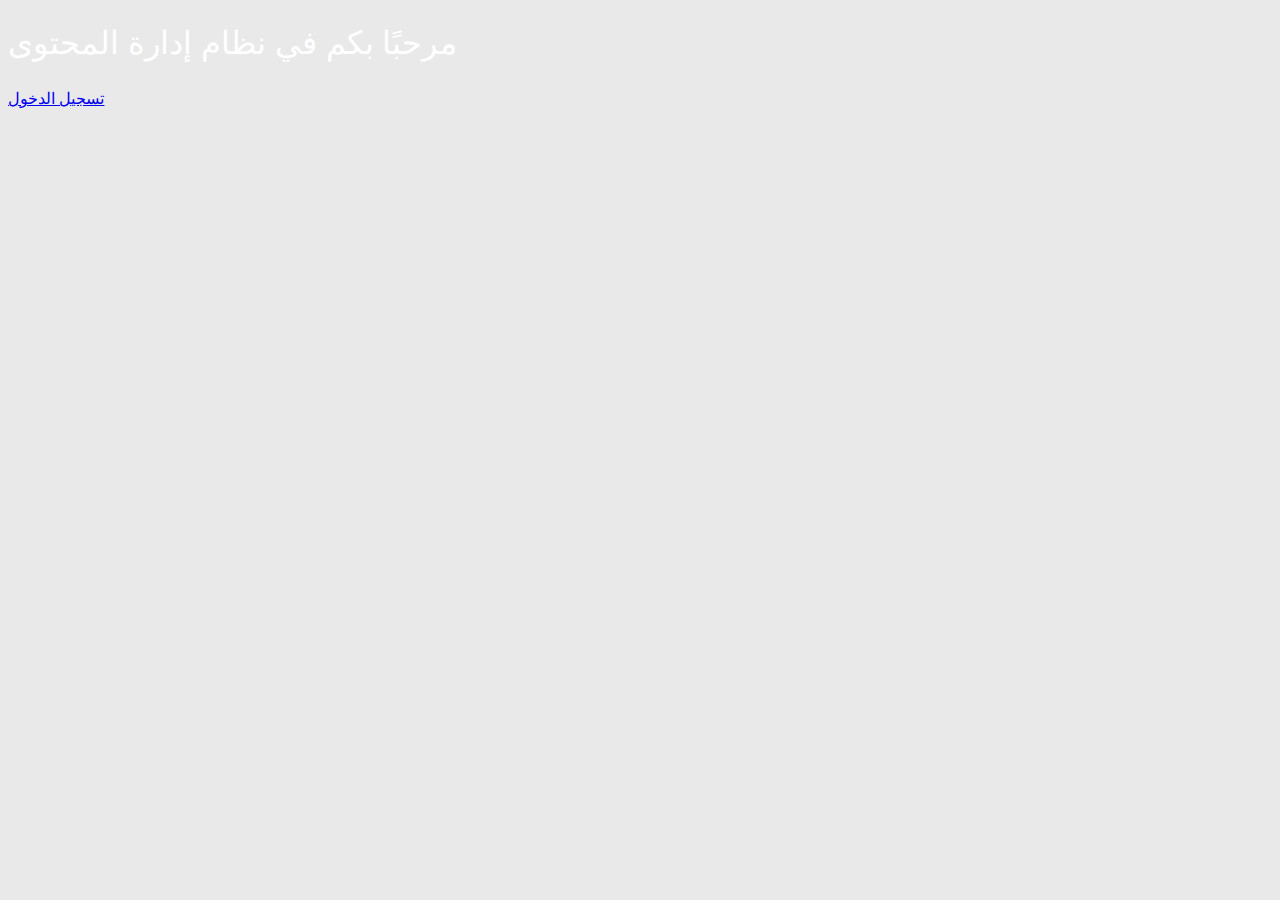
<file: index.html>
<!DOCTYPE html>
<html lang="ar">
<head>
    <meta charset="UTF-8">
    <meta name="viewport" content="width=device-width, initial-scale=1.0">
    <link rel="stylesheet" href="style.css">
    <title>نظام إدارة المحتوى</title>
</head>
<body>
    <h1>مرحبًا بكم في نظام إدارة المحتوى</h1>
    <a href="login.html">تسجيل الدخول</a>
</body>
</html>
</file>
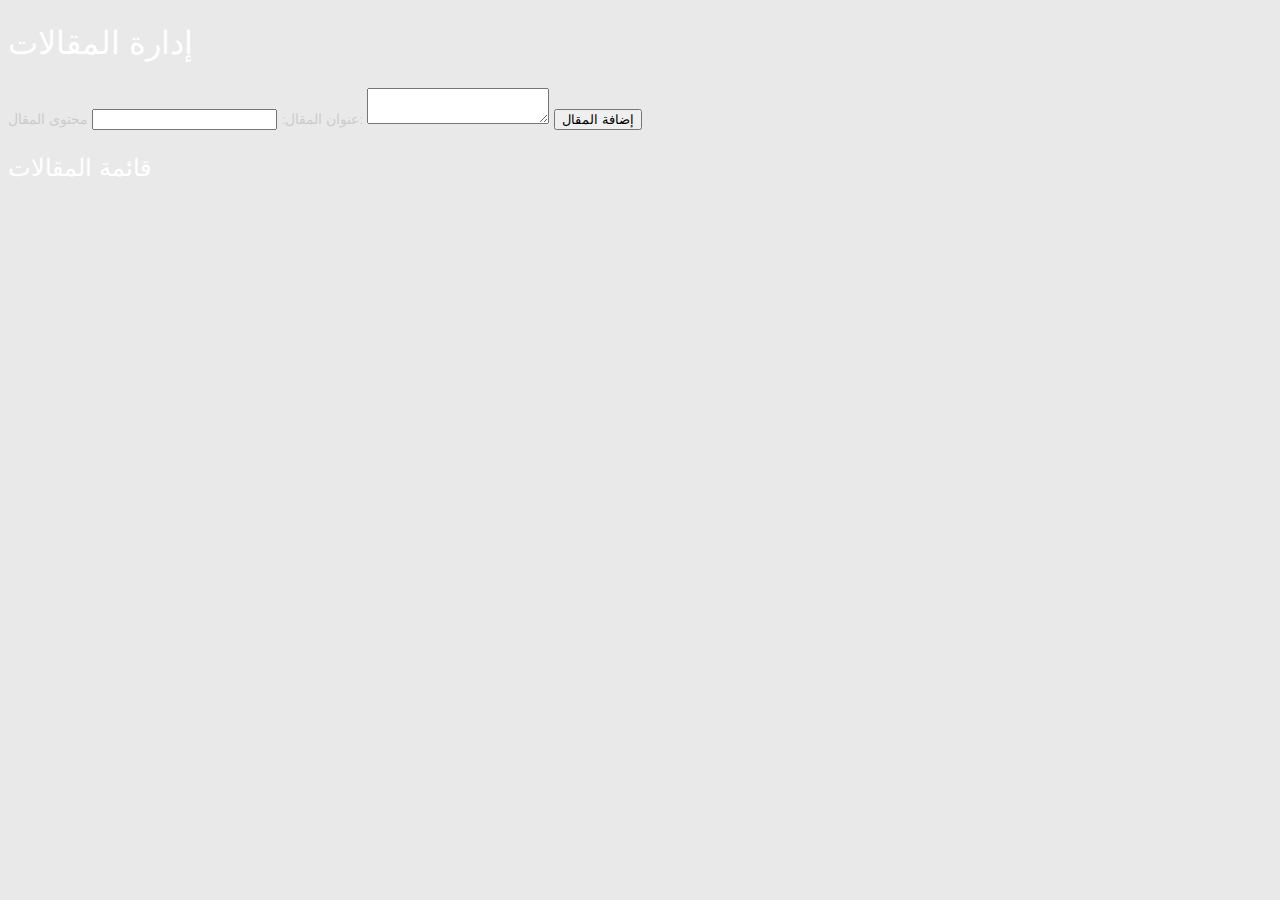
<file: admin.html>
<!DOCTYPE html>
<html lang="ar">
<head>
    <meta charset="UTF-8">
    <meta name="viewport" content="width=device-width, initial-scale=1.0">
    <link rel="stylesheet" href="style.css">
    <title>إدارة المقالات</title>
</head>
<body>
    <h1>إدارة المقالات</h1>
    <form id="articleForm">
        <label for="title">عنوان المقال:</label>
        <input type="text" id="title" required>
        
        <label for="content">محتوى المقال:</label>
        <textarea id="content" required></textarea>
        
        <button type="submit">إضافة المقال</button>
    </form>

    <h2>قائمة المقالات</h2>
    <ul id="articleList"></ul>
    
    <script src="script.js"></script>
</body>
</html>
</file>
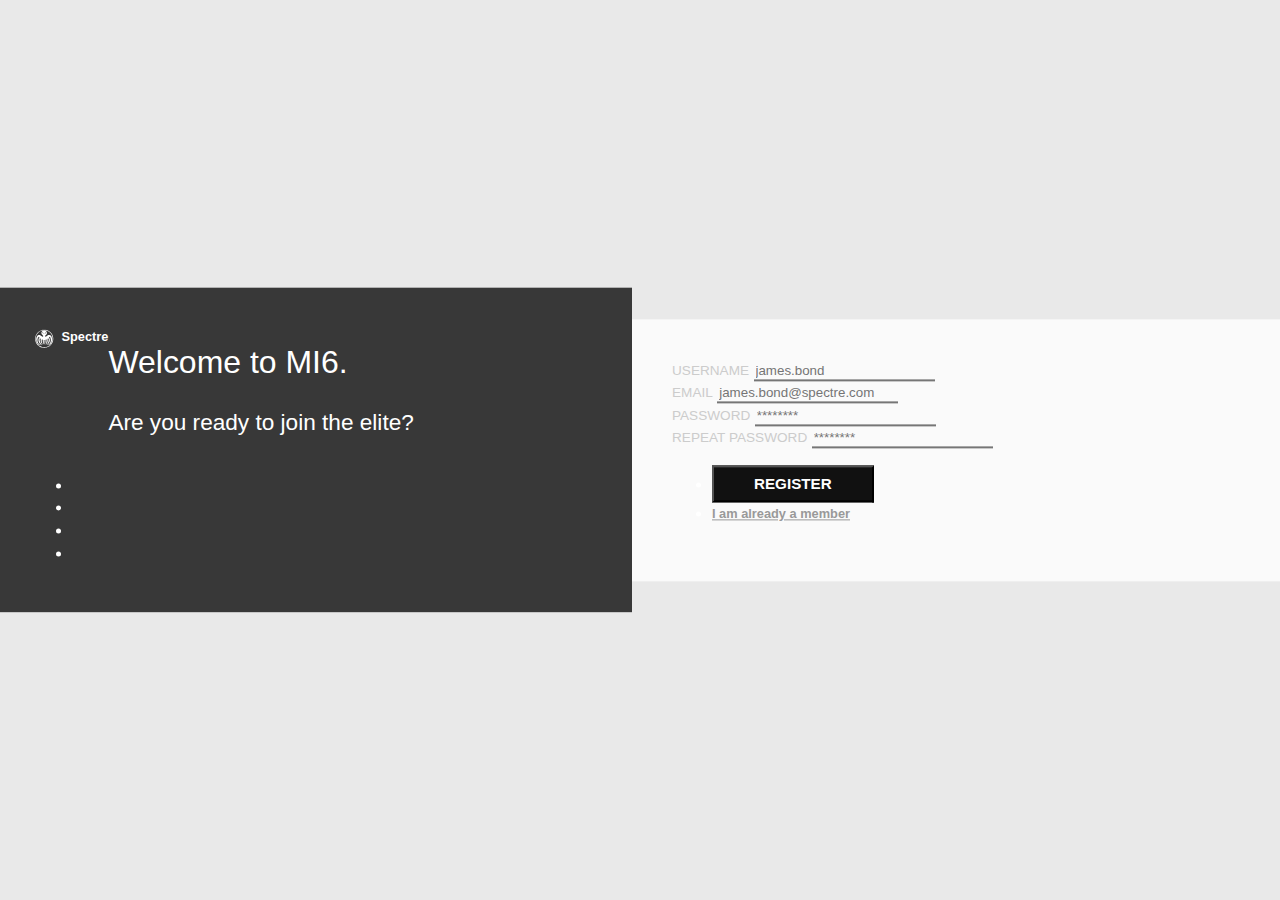
<file: signup.html>
<html lang="ar">
<head>
    <meta charset="UTF-8">
    <meta name="viewport" content="width=device-width, initial-scale=1.0">
    <title>signup</title>
    <link rel="stylesheet" href="style2.css">
</head>
<body>

<div class="signup__container">
  <div class="container__child signup__thumbnail">
    <div class="thumbnail__logo">
      <svg class="logo__shape" width="25px" viewBox="0 0 634 479" xmlns="http://www.w3.org/2000/svg"><g><path d="M279.54 11.23c5.06-1.24 10.33-.66 15.47-1.32 26.09-1.36 52.44.63 77.63 7.76 38.63 11.08 74.51 32.27 102.28 61.39 32.95 34.16 55.53 78.53 62.14 125.61 1.63 7.67.96 15.58 2.31 23.28.01 7.1.38 14.22-.05 21.32-1.32 8.97-.57 18.15-2.38 27.07-6.67 42.3-25.61 82.58-53.78 114.85-3.75 4.86-8.6 8.74-12.23 13.71-32.8 32.36-75.61 54.47-121 62.4-5.67.56-11.22 2.17-16.96 2.07-3.76-.23-7.27 1.45-11.01 1.33-8.27.11-16.53.05-24.79.02-4.81.14-9.34-1.82-14.18-1.45-44.88-4.81-87.99-23.76-122.49-52.79-4.74-4.24-9.77-8.22-13.87-13.12-4.35-5.3-9.66-9.75-13.77-15.26-25.43-30.32-43.18-67.2-50.09-106.22-3.84-20.31-3.99-41.1-3.04-61.7.59-2.94.87-5.92.97-8.91 6.72-59.65 38.67-115.74 85.84-152.72 21.95-17.38 47.15-30.63 73.83-39.07 12.79-3.84 25.82-7.21 39.17-8.25m16.85 12.15c-8.99-.03-17.86 1.53-26.69 3.02-44.19 7.93-85.58 30.27-116.73 62.56-15.5 16.07-28.39 34.62-38.26 54.65-14.69 30.22-22.17 63.83-22.07 97.39.64 23.2 4.49 46.36 12.22 68.29 12.19 34.77 33.25 66.55 61.15 90.71 6.76 7.03 14.73 12.72 22.79 18.16 26.62 17.74 57.27 29.25 88.87 33.96 14.53 1.77 29.28 3.06 43.91 1.52 8.37.05 16.64-1.4 24.9-2.63 35.37-6.49 68.91-22.11 96.91-44.63 10.72-9.94 21.96-19.5 30.88-31.18 20.56-24.76 35.09-54.35 42.74-85.58 2.71-10.01 3.87-20.33 5.39-30.55.19-10.62 1.76-21.25.41-31.85-.33-5.1-.11-10.24-1.22-15.26-7.01-59.14-39.92-114.66-88.53-149.09-34.28-24.51-75.94-38.52-118.03-39.76-6.2-1.09-12.44-.08-18.64.27zM247.48 60.49c11.76-17.34 31.83-28.1 52.53-29.91 6.58-.22 13.2-.39 19.76.3 14.15 2.34 28.34 7.43 39.09 17.22 10.51 9.43 18.01 22.35 20.28 36.33 1.32 11.33.12 23.24-5.37 33.4-6.78 13.23-18.28 22.99-28.91 33.03-4.22 4.1-9.98 7.28-11.78 13.26-2.06 7.35.57 16.84 8.05 20.03 5.79.96 11.95.89 17.67-.24 18.97-10.7 31.37-30.3 51.35-39.51 10.18-4.97 21.84-4.54 32.85-3.83 12.09 1.69 24.29 6.61 32.56 15.87 16.38 16.66 25.99 38.86 30.92 61.44 3.45 17.6 5.4 35.72 3.39 53.61-2.79 30.45-14.14 59.88-31.54 84.95-10.29 15.55-24.99 27.88-41.31 36.72-8.85 4.46-18.19 8.44-28.09 9.72-.92-1.62-1.89-3.19-2.65-4.88 5.01-4.31 10.54-7.97 15.74-12.05 27.42-20.23 46.93-51.12 52.86-84.71 1.6-7.98 2.92-16.08 2.71-24.24-.11-7.47.47-15.03-.89-22.42-.81-6.52.25-13.47-2.56-19.6-2.88-8.76-5.44-18.66-13.54-24.14 2.58-1.98 5.52-3.4 8.49-4.71-1.88-2.13-3.73-4.53-6.46-5.58-2.89-.68-5.45 1.21-8.06 2.08-.37-1.52-.68-3.04-.93-4.57 1.3-1.13 2.74-2.1 4.12-3.13-1.83-3.12-5.44-5.59-9.16-4.53-1.05.86-1.82 1.98-2.67 3.02-5.2-.15-11.22-.74-15.15 3.42-1.99 1.41-1.83 4.11-1.08 6.16 2.82 6.01 7.45 10.92 10.46 16.83 6.35 11.83 10.49 24.86 12.23 38.17 1.41 9.55 1.77 19.37.19 28.93-1.5 17.17-8.67 33.16-16.57 48.25-13.76 26.43-34.63 49.71-61.34 63.42-3.72 1.54-7.47-3.31-4.16-6.09 26.79-26.31 44.32-61.62 49.91-98.68.51-6.99 2.16-13.86 2.08-20.89-.01-3.29 1.68-6.23 3.3-8.97-1.88-2.09-3.81-4.13-5.73-6.17 2.49-.95 5-1.85 7.42-2.96-1.72-1.28-3.78-1.55-5.83-1.8-.19-2.16-.33-4.32-.48-6.48 1.98-.08 3.96-.16 5.94-.36-2.6-2.93-6.27-4.52-9.17-7.1 1.55-1.54 3.1-3.07 4.71-4.55l-.16-2.28c-1.69.35-3.3.95-4.88 1.61-3.1-2.2-6.69-4.43-10.65-3.12-7.17 2.63-12.46 10.39-11.58 18.07 3.99 17.05 4 34.89 1.43 52.16-5.15 32.3-21.74 63.8-49.03 82.64-1.23-.21-2.36-.78-3.51-1.2.2-1.13.11-2.36.71-3.38 14.88-26.57 24.82-56.75 23.76-87.47 1.67-.2 3.35-.38 5.02-.55-1.39-3.73-5.4-5.53-6.85-9.22 2.61-.29 5.2-.73 7.72-1.49-2.87-2.66-6.31-4.63-8.92-7.57 2.48-.67 4.99-1.25 7.53-1.65l.16-1.28c-2.44-1.39-4.76-2.97-7.1-4.52.56-2.97 1.22-5.92 2.08-8.81-4.06 1.47-8.24.68-12.38.19-6.85-.47-11.44 6.34-12.41 12.41-.92 12.28.6 24.66-.91 36.91-1.58 22.98-7.38 45.55-15.93 66.91-1.61 4.47-4.38 8.34-6.66 12.47-.82.13-1.65.26-2.46.41-1.08-12.95-1.34-25.96-.61-38.94.68-5.03-1.4-10.93 2.82-14.84-1.56-3.07-3.16-6.14-4.35-9.38 1.95-.19 3.9-.32 5.85-.44.04-.8.09-1.59.15-2.37-1.95-.57-3.88-1.2-5.82-1.77-.07-.41-.22-1.24-.3-1.65 2.52-1.63 4.95-3.42 7.01-5.6-1.99-.35-3.98-.71-5.95-1.16l.42-6.62c1.87.48 3.68 1.16 5.47 1.89-.07-1.83-.11-3.66-.16-5.48-1.91.3-3.79.74-5.68 1.13.07-2.17.17-4.33.27-6.48 1.59.14 3.19.31 4.78.49.06-1.7.13-3.38.21-5.07-1.79.18-3.57.34-5.35.48-.08-1.54-.23-3.08-.12-4.62 1.63-1.81 3.62-3.24 5.27-5.03-3.77-2.08-7.09-4.81-10.4-7.53-.98-.7-2.28-2.06-3.55-1.17-3.87 2.38-6.66 6.34-11.24 7.54-.14 2.88 2.33 4.48 4.01 6.42 1.44 1.3.91 3.41 1.21 5.13-1.55-.39-3.06-.9-4.63-1.21-1.6.07-2.45 2.63-1.05 3.56 1.65 1.69 3.47 3.21 5.33 4.68.04.35.13 1.04.18 1.38-2.68.46-5.32 1.12-7.99 1.58l.35 1.52c2.39.87 4.76 1.82 7.14 2.74-.8 2.56-2.85 4.49-3.75 6.98.27 1.69 2.01 2.67 2.69 4.2-.12 1.82-1.6 3.19-2.18 4.88.35 3.67 1.15 7.3 1.66 10.95.41 4.99.14 10.01.46 15.01.88 7.64.27 15.34.61 23.01.26 5.78-1.06 11.46-2.82 16.93-12-20.08-18.19-43.09-21.96-66.02-.6-8.63-1.4-17.25-1.94-25.89-.3-8.59.37-17.21-.2-25.79-.96-4.67-3.34-9.7-7.87-11.75-5.81-.69-11.68-.02-17.51.05.04 3.89 1.89 7.38 2.75 11.11-2.1-.32-4.17-.77-6.24-1.17l-.04 4c1.66 0 3.34 0 5.01-.01-.1 2.54-.15 5.09-.19 7.64-1.69-.68-3.36-1.41-5.05-2.08-.07 1.25-.06 2.49.04 3.74 1.75.83 3.78.6 5.66.89-1.54 2.82-3.78 5.26-5 8.25 1.23 2 2.85 3.74 4.28 5.6-1.16 1.31-3.74 2.32-2.58 4.46 4.18 13.46 3.81 27.91 8.57 41.22 2.88 11.23 8.62 21.38 13.74 31.7 1.57 3.12 3.22 6.29 3.84 9.77-1.51.11-3.3 1.53-4.68.47-17.28-12.4-30.29-30.16-38.6-49.62-10.82-26.03-14.17-55.33-8.31-82.99 2.05-8.19-3.57-16.94-11.27-19.71-4.12-1.36-8.03.99-11 3.63-1.33-.81-2.69-1.58-4.07-2.3.69 4.23 2.07 8.3 2.95 12.49-2.07-1.06-4.19-2.03-6.42-2.68l.02 4.39c1.59.12 3.18.26 4.77.43-.03 2.13-.05 4.26-.06 6.39-1.92.08-3.85.15-5.75.37 1.61 1.65 3.47 3.04 5.34 4.4-1.06 2.79-3.87 5.34-2.98 8.54 1.91 8.1 2.22 16.43 3.59 24.61 4.73 35.17 19.88 69.28 44.44 95.1 3.16 3.64 7.25 7.11 7.78 12.22-3.15.02-6.45-.03-9.29-1.57-21.79-11.66-39.37-30.13-52.19-51.08-6.97-11.17-12.67-23.1-17.3-35.41-10.62-29.59-7.58-63.53 7.38-91.11 3.52-6.62 9.07-12.1 11.41-19.34-4.03-6.95-13.41-7.96-20.32-5.28.21-1.77.42-3.53.61-5.29-3.27 1.83-7.57 2.59-9.86 5.71 1.57.85 3.29 1.34 4.98 1.86-.72 2.34-1.82 4.54-2.79 6.78l-1.82-.08c-1.15-1.72-2.3-3.43-3.46-5.13-2.57 2.46-5.2 4.9-7.29 7.79 2.51 1.45 4.88 3.13 7.33 4.71-2.24 2.35-4.66 4.51-7.11 6.65-.88-1.88-1.82-3.73-2.88-5.51-1.75 2.76-3.5 5.55-4.77 8.58 2.52-.63 5.02-1.44 7.63-1.64-1.39 3.18-3.18 6.18-4.3 9.48-2.96 7.84-3.45 16.26-4.87 24.45-.62 10.69-.54 21.41-.16 32.11 1.68 15.6 5.19 31.11 11.5 45.53 5.23 12.41 12.68 23.77 21.13 34.2 11.12 12.88 24.93 23.02 38.66 32.92-1.17 1.95-1.75 4.65-3.75 5.86-30.99-7.88-58.81-28.3-74.46-56.32-15.34-24.33-24.31-52.56-26.08-81.23-.35-12.72-.4-25.53 1.83-38.09 3.44-19.19 9.04-38.37 19.68-54.88 5.54-8.82 12.58-16.71 20.76-23.14 18.17-11.59 42.7-14.04 61.95-3.62 9.85 5.79 18.42 13.41 26.67 21.25 6.34 6.15 12.93 12.32 20.83 16.43 4.44 1.24 9.17.59 13.73.64 6.3.62 10.64-5.51 11.99-10.98.83-4.69.77-10.26-2.59-14.02-13.48-13.14-28.71-25.14-38.22-41.7-9.26-17.98-7.31-40.94 4.28-57.43m106.29 10.09c-12.49 5.25-22.08 15.65-29.03 27.03-2.17 3.23-2.67 7.08-2.19 10.89 15.67-2.03 26.26-15.12 34.58-27.35 2.8-3.3 3.18-8.07 1.18-11.87-1.57.21-3.12.57-4.54 1.3m-97.97-.02c.82 4.18 3.08 7.84 5.09 11.52 4.12 7.24 9.63 13.65 16.09 18.89 5.21 4 11.47 6.33 17.86 7.61-.11-2.11.01-4.31-.87-6.28-2.86-7.56-7.91-14.07-13.62-19.69-4.54-4.16-8.98-8.71-14.77-11.11-3.03-1.53-6.52-1.1-9.78-.94m213.77 143.92c-.13 1.64-.24 3.27-.33 4.91 1.48-.32 2.96-.66 4.45-.99-.07-1.21-.15-2.41-.25-3.61-1.3-.11-2.59-.21-3.87-.31z"/></g></svg>
      <h1 class="logo__text">Spectre</h1>
    </div>
    <div class="thumbnail__content text-center">
      <h1 class="heading--primary">Welcome to MI6.</h1>
      <h2 class="heading--secondary">Are you ready to join the elite?</h2>
    </div>
    <div class="thumbnail__links">
      <ul class="list-inline m-b-0 text-center">
        <li><a href="http://alexdevero.com/" target="_blank"><i class="fa fa-globe"></i></a></li>
        <li><a href="https://www.behance.net/alexdevero" target="_blank"><fa class="fa fa-behance"></fa></a></li>
        <li><a href="https://github.com/alexdevero" target="_blank"><i class="fa fa-github"></i></a></li>
        <li><a href="https://twitter.com/alexdevero" target="_blank"><i class="fa fa-twitter"></i></a></li>
      </ul>
    </div>
    <div class="signup__overlay"></div>
  </div>
  <div class="container__child signup__form">
    <form action="#">
      <div class="form-group">
        <label for="username">Username</label>
        <input class="form-control" type="text" name="username" id="username" placeholder="james.bond" required />
      </div>
      <div class="form-group">
        <label for="email">Email</label>
        <input class="form-control" type="text" name="email" id="email" placeholder="james.bond@spectre.com" required />
      </div>
      <div class="form-group">
        <label for="password">Password</label>
        <input class="form-control" type="password" name="password" id="password" placeholder="********" required />
      </div>
      <div class="form-group">
        <label for="passwordRepeat">Repeat Password</label>
        <input class="form-control" type="password" name="passwordRepeat" id="passwordRepeat" placeholder="********" required />
      </div>
      <div class="m-t-lg">
        <ul class="list-inline">
          <li>
            <input class="btn btn--form" type="submit" value="Register" />
          </li>
          <li>
            <a class="signup__link" href="#">I am already a member</a>
          </li>
        </ul>
      </div>
    </form>  
  </div>
</div>
</body>
</html>
</file>
<file: style.css>
// Remy function
@function remy($value) {
  @return ($value / 16px) * 1rem;
}

body {
  font: 100% / 1.414 "Open Sans", "Roboto", arial, sans-serif;
  background: #e9e9e9;
}
a,
[type="submit"] {transition: all .25s ease-in;}
.signup__container {
  position: absolute;
  top: 50%;
  right: 0;
  left: 0;
  margin-right: auto;
  margin-left: auto;
  transform: translateY(-50%);
  overflow: hidden;
  display: flex;
  align-items: center;
  justify-content: center;
  width: remy(800px);
  height: remy(480px);
  border-radius: remy(3px);
  box-shadow: 0px remy(3px) remy(7px) rgba(0,0,0,.25);
}
.signup__overlay {
  position: absolute;
  top: 0;
  left: 0;
  width: 100%;
  height: 100%;
  background-color: rgba(0,0,0,.76);
}
.container__child {
  width: 50%;
  height: 100%;
  color: #fff;
}
.signup__thumbnail {
  position: relative;
  padding: 2rem;
  display: flex;
  flex-wrap: wrap;
  align-items: center;
  background: url(http://ultraimg.com/images/spectre-login.jpg);
  background-repeat: no-repeat;
  background-position: top center;
  background-size: cover;
}
.thumbnail__logo,
.thumbnail__content,
.thumbnail__links {
  position: relative;
  z-index: 2;  
}
.thumbnail__logo {align-self: flex-start;}
.logo__shape {fill: #fff;}
.logo__text {
  display: inline-block;
  font-size: .8rem;
  font-weight: 700;
  vertical-align: bottom;
}
.thumbnail__content {align-self: center;}
h1,
h2 {
  font-weight: 300;
  color: rgba(255,255,255,1);
}
.heading--primary {font-size: 1.999rem;}
.heading--secondary {font-size: 1.414rem;}
.thumbnail__links {
  align-self: flex-end;
  width: 100%;
}
.thumbnail__links a {
  font-size: 1rem;
  color: #fff;
  &:focus,
  &:hover {color: rgba(255,255,255,.5);}
}
.signup__form {
  padding: 2.5rem;
  background: #fafafa;
}
label {
  font-size: .85rem;
  text-transform: uppercase;
  color: #ccc;
}
.form-control {
  background-color: transparent;
  border-top: 0;
  border-right: 0;
  border-left: 0;
  border-radius: 0;
  &:focus {border-color: #111;}
}
[type="text"] {color: #111;}
[type="password"] {color: #111;}
.btn--form {
  padding: .5rem 2.5rem;
  font-size: .95rem;
  font-weight: 600;
  text-transform: uppercase;
  color: #fff;
  background: #111;
  border-radius: remy(35px);
  &:focus,
  &:hover {background: lighten(#111, 13%);}
}
.signup__link {
  font-size: .8rem;
  font-weight: 600;
  text-decoration: underline;
  color: #999;
  &:focus,
  &:hover {color: darken(#999, 13%);}
}
</file>
<file: style2.css>
// Remy function
@function remy($value) {
  @return ($value / 16px) * 1rem;
}

body {
  font: 100% / 1.414 "Open Sans", "Roboto", arial, sans-serif;
  background: #e9e9e9;
}
a,
[type="submit"] {transition: all .25s ease-in;}
.signup__container {
  position: absolute;
  top: 50%;
  right: 0;
  left: 0;
  margin-right: auto;
  margin-left: auto;
  transform: translateY(-50%);
  overflow: hidden;
  display: flex;
  align-items: center;
  justify-content: center;
  width: remy(800px);
  height: remy(480px);
  border-radius: remy(3px);
  box-shadow: 0px remy(3px) remy(7px) rgba(0,0,0,.25);
}
.signup__overlay {
  position: absolute;
  top: 0;
  left: 0;
  width: 100%;
  height: 100%;
  background-color: rgba(0,0,0,.76);
}
.container__child {
  width: 50%;
  height: 100%;
  color: #fff;
}
.signup__thumbnail {
  position: relative;
  padding: 2rem;
  display: flex;
  flex-wrap: wrap;
  align-items: center;
  background: url(http://ultraimg.com/images/spectre-login.jpg);
  background-repeat: no-repeat;
  background-position: top center;
  background-size: cover;
}
.thumbnail__logo,
.thumbnail__content,
.thumbnail__links {
  position: relative;
  z-index: 2;  
}
.thumbnail__logo {align-self: flex-start;}
.logo__shape {fill: #fff;}
.logo__text {
  display: inline-block;
  font-size: .8rem;
  font-weight: 700;
  vertical-align: bottom;
}
.thumbnail__content {align-self: center;}
h1,
h2 {
  font-weight: 300;
  color: rgba(255,255,255,1);
}
.heading--primary {font-size: 1.999rem;}
.heading--secondary {font-size: 1.414rem;}
.thumbnail__links {
  align-self: flex-end;
  width: 100%;
}
.thumbnail__links a {
  font-size: 1rem;
  color: #fff;
  &:focus,
  &:hover {color: rgba(255,255,255,.5);}
}
.signup__form {
  padding: 2.5rem;
  background: #fafafa;
}
label {
  font-size: .85rem;
  text-transform: uppercase;
  color: #ccc;
}
.form-control {
  background-color: transparent;
  border-top: 0;
  border-right: 0;
  border-left: 0;
  border-radius: 0;
  &:focus {border-color: #111;}
}
[type="text"] {color: #111;}
[type="password"] {color: #111;}
.btn--form {
  padding: .5rem 2.5rem;
  font-size: .95rem;
  font-weight: 600;
  text-transform: uppercase;
  color: #fff;
  background: #111;
  border-radius: remy(35px);
  &:focus,
  &:hover {background: lighten(#111, 13%);}
}
.signup__link {
  font-size: .8rem;
  font-weight: 600;
  text-decoration: underline;
  color: #999;
  &:focus,
  &:hover {color: darken(#999, 13%);}
}
</file>
